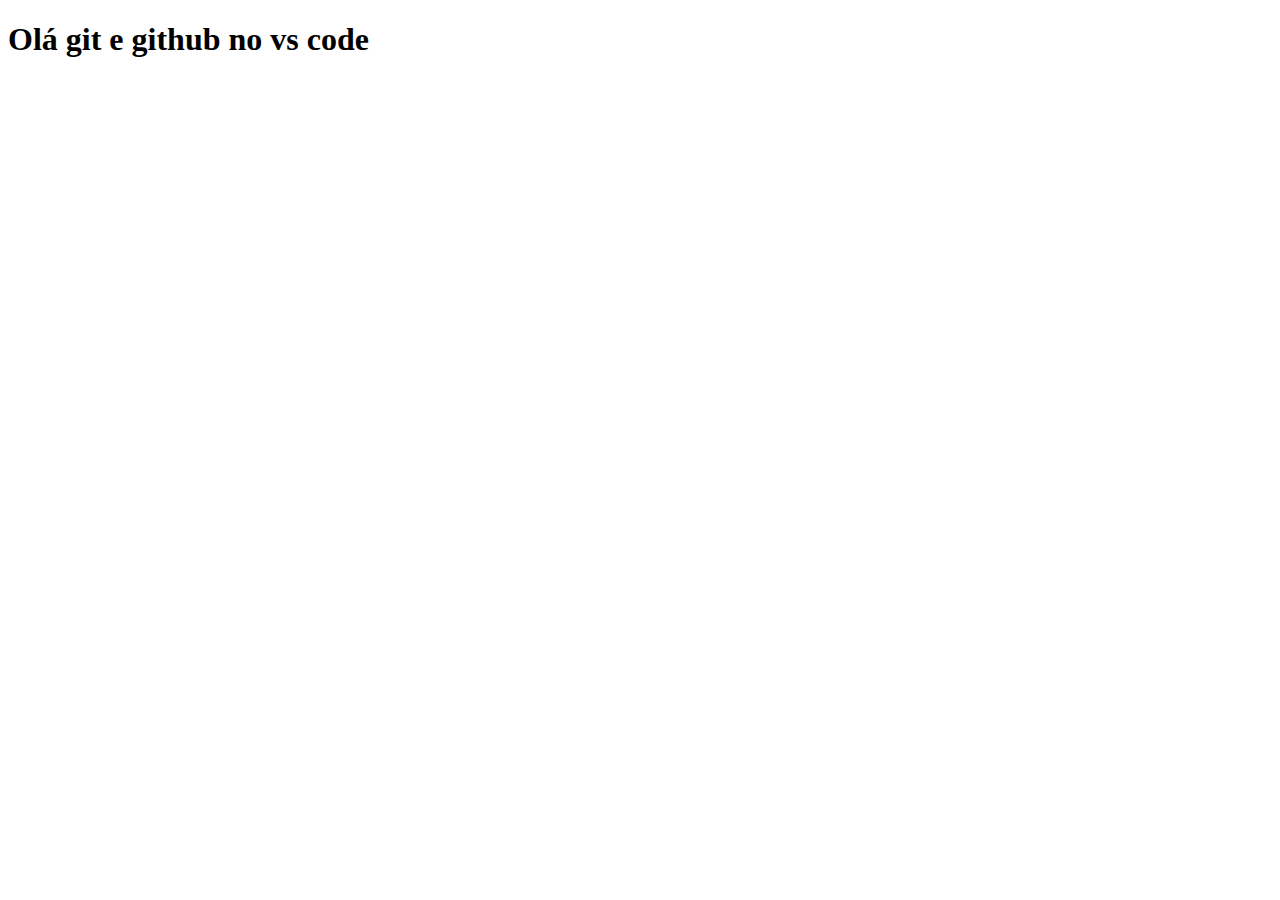
<file: index.html>
<!DOCTYPE html>
<html lang="en">
<head>
    <meta charset="UTF-8">
    <meta http-equiv="X-UA-Compatible" content="IE=edge">
    <meta name="viewport" content="width=device-width, initial-scale=1.0">
    <title>teste git e github</title>
</head>
<body>
    <h1>Olá git e github no vs code</h1>
</body>
</html>
</file>
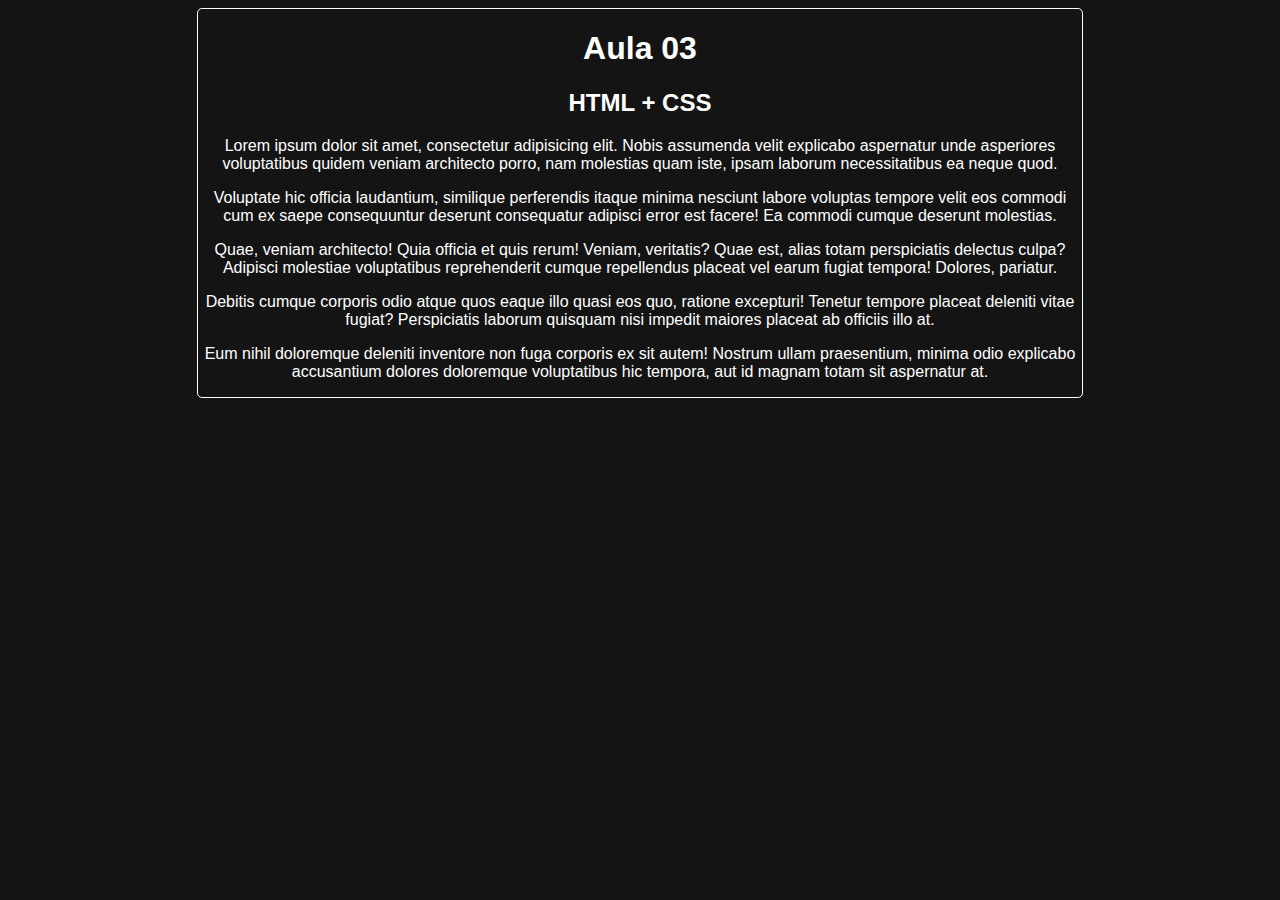
<file: Aula-03/index.html>
<!DOCTYPE html>
<html lang="en">

<head>
    <meta charset="UTF-8">
    <meta http-equiv="X-UA-Compatible" content="IE=edge">
    <meta name="viewport" content="width=device-width, initial-scale=1.0">
    <link rel="stylesheet" href="style.css">
    <title>Document</title>
</head>

<body style="background-color:#141414;">
    <div>

        <h1>Aula 03</h1>

        <h2>HTML + CSS</h2>

        <p>Lorem ipsum dolor sit amet, consectetur adipisicing elit. Nobis assumenda velit explicabo aspernatur unde asperiores voluptatibus quidem veniam architecto porro, nam molestias quam iste, ipsam laborum necessitatibus ea neque quod.</p>
        <p>Voluptate hic officia laudantium, similique perferendis itaque minima nesciunt labore voluptas tempore velit eos commodi cum ex saepe consequuntur deserunt consequatur adipisci error est facere! Ea commodi cumque deserunt molestias.</p>
        <p>Quae, veniam architecto! Quia officia et quis rerum! Veniam, veritatis? Quae est, alias totam perspiciatis delectus culpa? Adipisci molestiae voluptatibus reprehenderit cumque repellendus placeat vel earum fugiat tempora! Dolores, pariatur.</p>
        <p>Debitis cumque corporis odio atque quos eaque illo quasi eos quo, ratione excepturi! Tenetur tempore placeat deleniti vitae fugiat? Perspiciatis laborum quisquam nisi impedit maiores placeat ab officiis illo at.</p>
        <p>Eum nihil doloremque deleniti inventore non fuga corporis ex sit autem! Nostrum ullam praesentium, minima odio explicabo accusantium dolores doloremque voluptatibus hic tempora, aut id magnam totam sit aspernatur at.</p>
    </div>
</body>

</html>
</file>
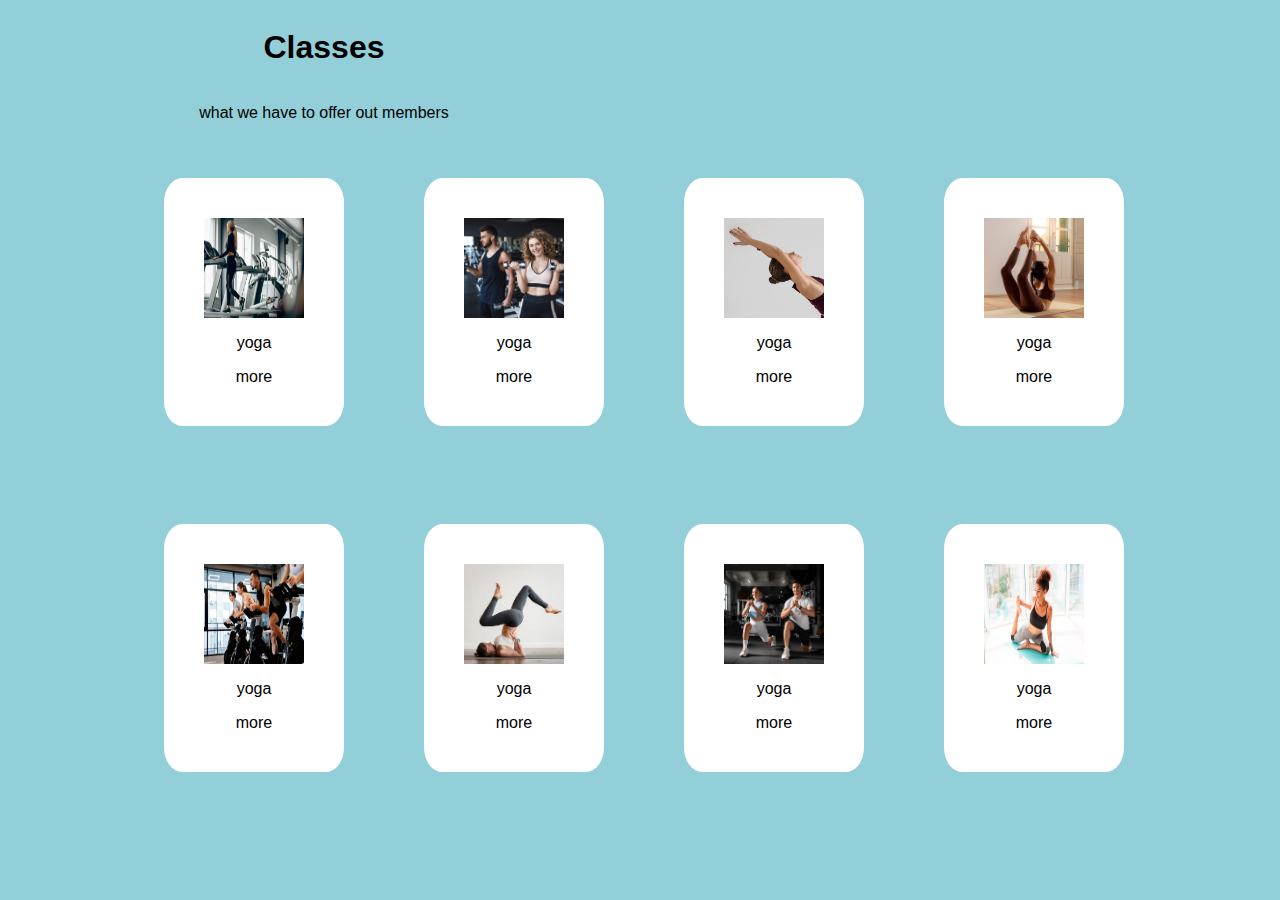
<file: Aula-06/index.html>
<!DOCTYPE html>
<html lang="en">
<head>
    <meta charset="UTF-8">
    <meta http-equiv="X-UA-Compatible" content="IE=edge">
    <meta name="viewport" content="width=device-width, initial-scale=1.0">
    <link rel="stylesheet" href="style.css">
    <title>Document</title>
</head>
<body>
    <div id="contrainer">
        <h1>Classes</h1>
        <p>what we have to offer out members</p>
        <div class="image">
            <div class="imagem"><img src="img/cardio.jpg" alt="imagem"><p>yoga</p><a>more</a></div>
            <div class="imagem"><img src="img/free weights.jpg" alt="imagem"><p>yoga</p><a>more</a></div>
            <div class="imagem"><img src="img/hatha-yoga.jpg" alt="imagem"><p>yoga</p><a>more</a></div>
            <div class="imagem"><img src="img/hot-yoga.jpg" alt="imagem"><p>yoga</p><a>more</a></div>
        </div>
        <br>
        <div class="image">
            <div class="imagem"><img src="img/indoor-cycling.jpg" alt="imagem"><p>yoga</p><a>more</a></div>
            <div class="imagem"><img src="img/pilates.jpg" alt="imagem"><p>yoga</p><a>more</a></div>
            <div class="imagem"><img src="img/specialty-classes.jpg" alt="imagem"><p>yoga</p><a>more</a></div>
            <div class="imagem"><img src="img/strength-hiit.jpg" alt="imagem"><p>yoga</p><a>more</a></div>
        </div>
    </div>
</body>
</html>
</file>
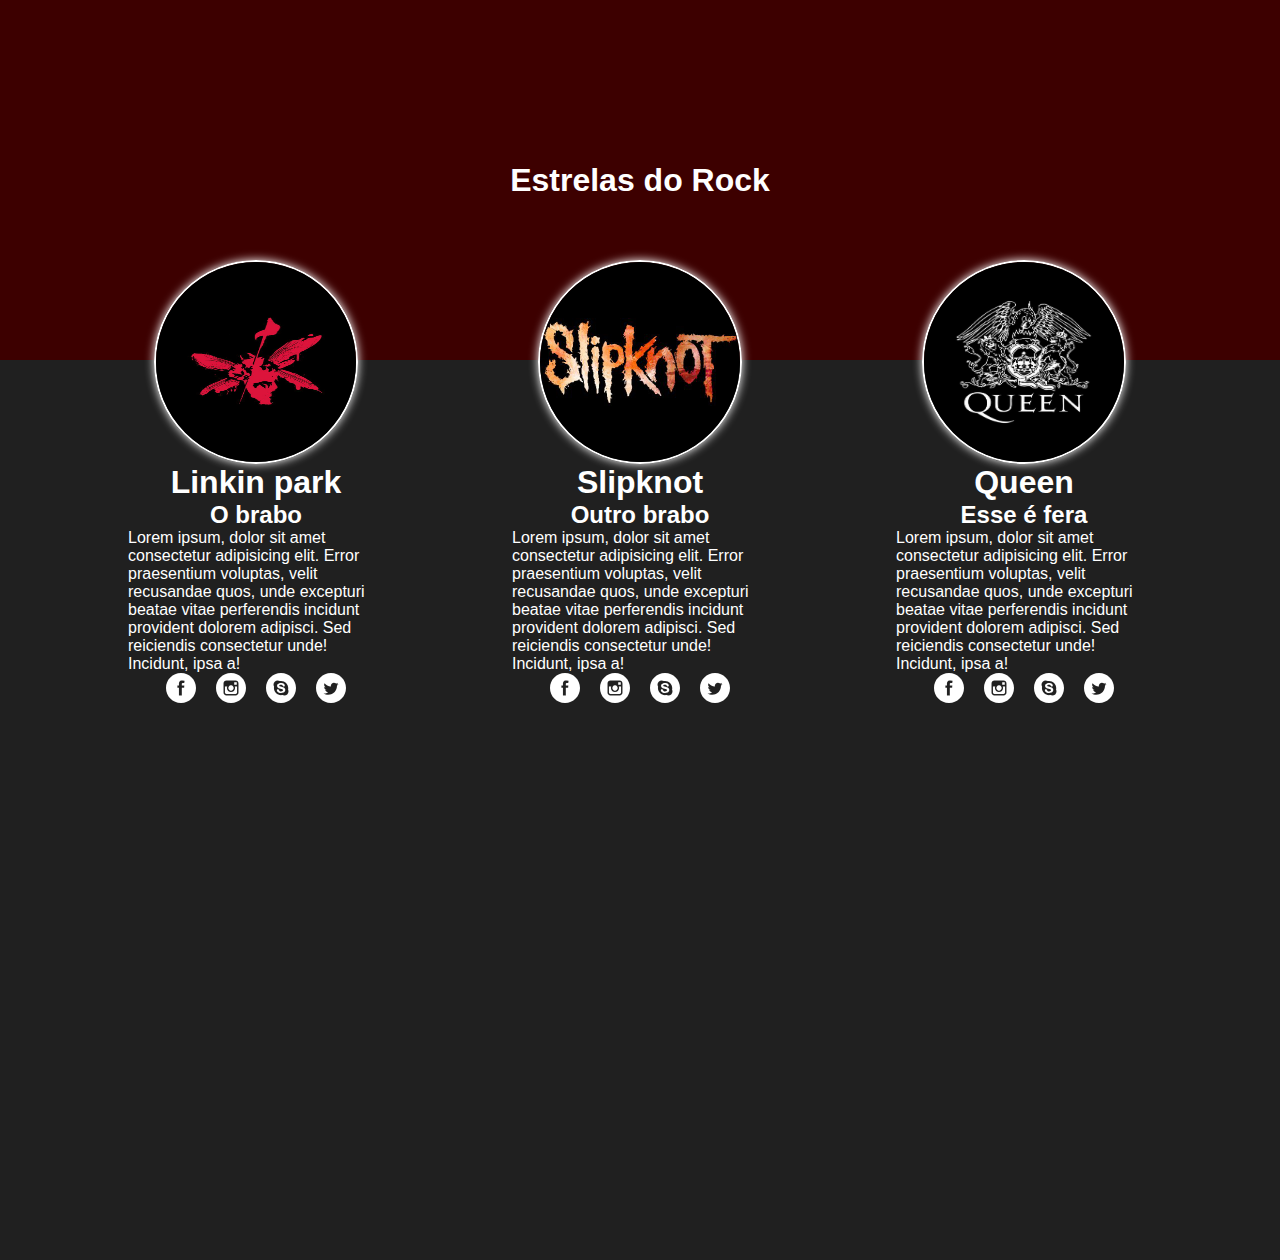
<file: Aula-07/index.html>
<!DOCTYPE html>
<html lang="en">
<head>
    <meta charset="UTF-8">
    <meta http-equiv="X-UA-Compatible" content="IE=edge">
    <meta name="viewport" content="width=device-width, initial-scale=1.0">
    <link rel="stylesheet" href="style.css">
    <title>Document</title>
</head>
<body>
    <div id="contrainer">
        <h1 id="titulo_geral">Estrelas do Rock</h1>
            <div id="geral">
                <div class="images">
                    <img class="img" src="img/wallpaper-linkin-park.jpg">
                        <h1 class="bandas">Linkin park</h1>
                        <h2 class="brabo">O brabo</h2>
                    <p class="desc">Lorem ipsum, dolor sit amet consectetur adipisicing elit. Error praesentium voluptas, velit recusandae quos, unde excepturi beatae vitae perferendis incidunt provident dolorem adipisci. Sed reiciendis consectetur unde! Incidunt, ipsa a!</p>
                        <div class="contatos">    
                            <img src="img/facebook-round-svgrepo-com.svg" class="contato">
                                <img src="img/instagram-round-svgrepo-com.svg" class="contato">
                                <img src="img/spotfy-round-svgrepo-com.svg" class="contato">
                            <img src="img/twitter-round-svgrepo-com.svg" class="contato">
                        </div>
                    </div>
                <div class="images">
                    <img class="img" src="img/slipknot.jpg">
                        <h1 class="bandas">Slipknot</h1>
                        <h2 class="brabo">Outro brabo</h2>
                    <p class="desc">Lorem ipsum, dolor sit amet consectetur adipisicing elit. Error praesentium voluptas, velit recusandae quos, unde excepturi beatae vitae perferendis incidunt provident dolorem adipisci. Sed reiciendis consectetur unde! Incidunt, ipsa a!</p>
                        <div class="contatos">    
                            <img src="img/facebook-round-svgrepo-com.svg" class="contato">
                                <img src="img/instagram-round-svgrepo-com.svg" class="contato">
                                <img src="img/spotfy-round-svgrepo-com.svg" class="contato">
                            <img src="img/twitter-round-svgrepo-com.svg" class="contato">
                        </div>
                    </div>
                <div class="images">
                    <img class="img" src="img/desktop-wallpaper-queen-band-logo-type.jpg">
                        <h1 class="bandas">Queen</h1>
                        <h2 class="brabo">Esse é fera</h2>
                    <p class="desc">Lorem ipsum, dolor sit amet consectetur adipisicing elit. Error praesentium voluptas, velit recusandae quos, unde excepturi beatae vitae perferendis incidunt provident dolorem adipisci. Sed reiciendis consectetur unde! Incidunt, ipsa a!</p>
                        <div class="contatos">   
                            <img src="img/facebook-round-svgrepo-com.svg" class="contato">
                                <img src="img/instagram-round-svgrepo-com.svg" class="contato">
                                <img src="img/spotfy-round-svgrepo-com.svg" class="contato">
                            <img src="img/twitter-round-svgrepo-com.svg" class="contato">
                        </div> 
                    </div>
            </div>
    </div>
</body>
</html>
</file>
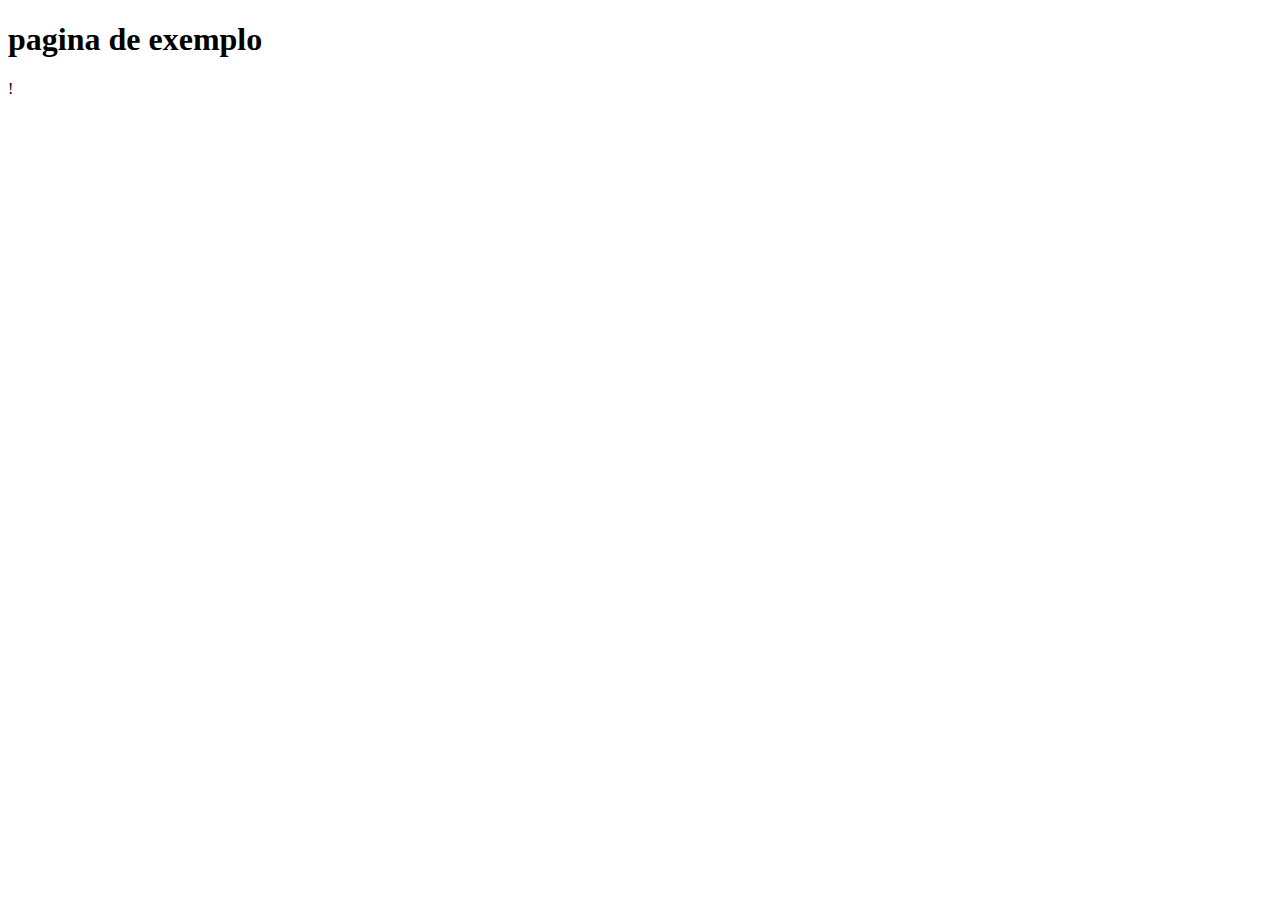
<file: Aula-01/exemplo.html>
<!DOCTYPE html>
<html lang="en">
<head>
    <meta charset="UTF-8">
    <meta http-equiv="X-UA-Compatible" content="IE=edge">
    <meta name="viewport" content="width=, initial-scale=1.0">
    <title>Document</title>
</head>
<body>
    <h1>pagina de exemplo</h1>!
</body>
</html>
</file>
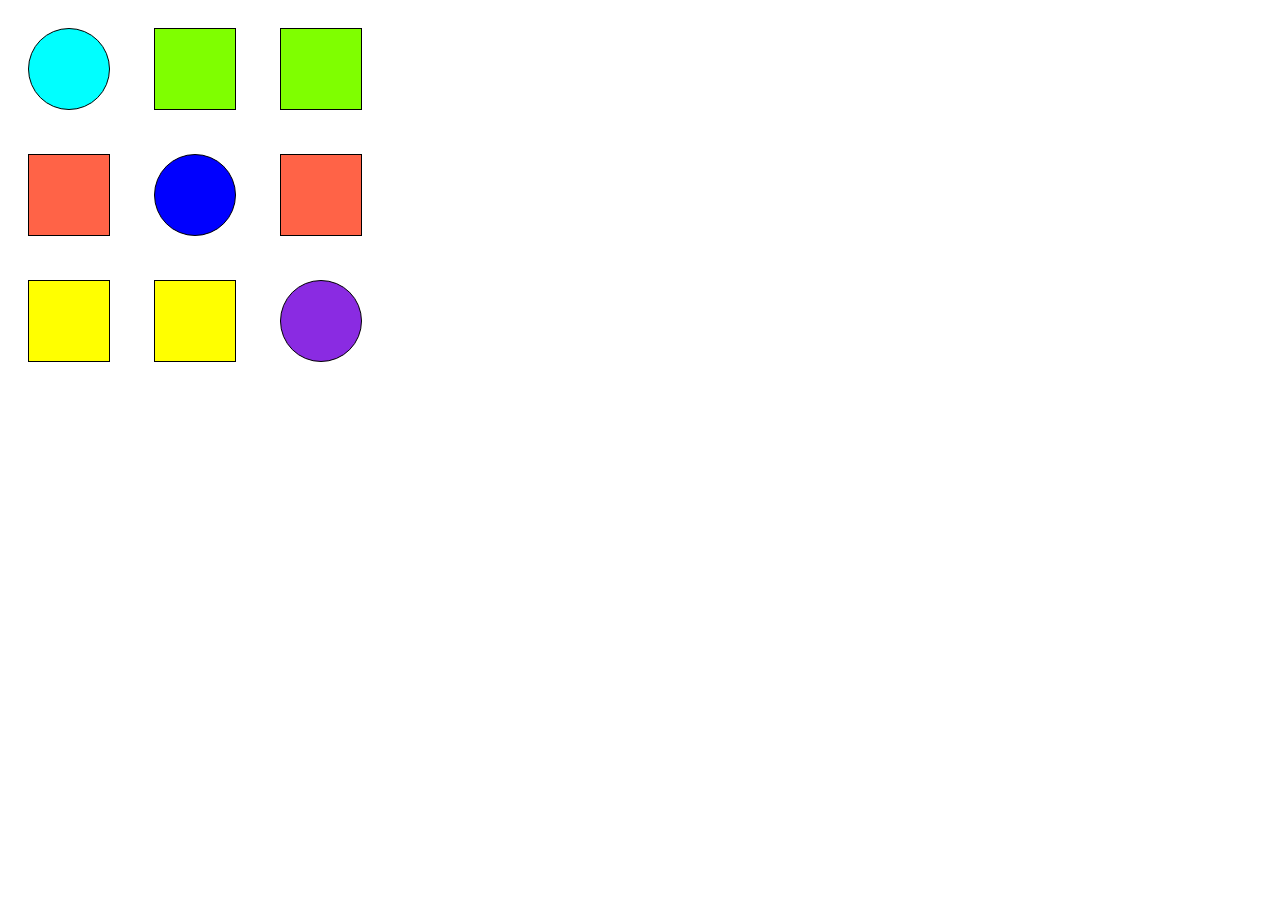
<file: Aula-04/style.html>
<!DOCTYPE html>
<html lang="en">
<head>
    <meta charset="UTF-8">
    <meta http-equiv="X-UA-Compatible" content="IE=edge">
    <meta name="viewport" content="width=device-width, initial-scale=1.0">
    <link rel="stylesheet" href="index.css">
    <title>Document</title>
</head>
<body>
    <div id="b1"></div>
    <div class="q1"></div>
    <div class="q1"></div>
    <br>
    <div class="q2"></div>
    <div id="b2"></div>
    <div class="q2"></div>
    <br>
    <div class="q3"></div>
    <div class="q3"></div>
    <div id="b3"></div>
</body>
</html>
</file>
<file: Aula-03/style.css>
div {
    align-items: center;
    border:solid 1px #fff;
    border-radius: 5px;
    width: 70%;
    margin: auto;
}

h1,
h2,
p {
    font-family: Arial, Helvetica, sans-serif;
    color: #fff;
    text-align: center;
}
</file>
<file: Aula-06/style.css>
body{
    background-color:#93cfd9;
    font-family: Arial, Helvetica, sans-serif;
} 
#contrainer{
    width:50%;
    display:flex;
    flex-direction:column;
    align-items:center;
    justify-content:center;
}
.image{
    display:flex;
    flex-direction:row;
    align-items:center;
    justify-content:space-between;
}
img{
    width:100px;
    height:100px;

}
.imagem{
    background-color:#fff;
    display:flex;
    flex-direction:column;
    align-items:center;
    justify-content:center;
    margin:10%;
    padding:10%;
    border-radius:10%;
}
</file>
<file: Aula-07/style.css>
*{
    margin:0;
}
body{
    color:#fff;
    font-family:Arial, Helvetica, sans-serif;
}
#contrainer{    
    background-color:#3D0000;
    display:flex;
    flex-direction:column;
    align-items:center;
}
#titulo_geral{
    height:40vh;
}
#geral{
    background-color:#202020;
    display:flex;
    flex-direction:row;
    justify-content:space-evenly;
    height:100vh;
    width:100%;
}
#titulo_geral{
    display:flex;
    align-items:center;
}
.img{
    width:200px;
    height:200px;
    border:solid#fff 2px;
    border-radius:50%;
    box-shadow:#fff 0px 0px 10px;
}
.images{
    display:flex;
    flex-direction:column;
    align-items:center;
    width:20%;
    margin-top:-100px;
}
.contatos{
    display:flex;
    flex-direction:row;
    align-items:center;
    justify-content:space-between;
}
.contato{
    width:30px;
    margin:auto 10px;
}
::selection{
    background-color:#3D0000;
}
</file>
<file: Aula-04/index.css>
div{
    border: solid 1px  #000;
    width: 80px;
    height: 80px;
    display: inline-block;
    margin: 20px;
}

#b1{
    background-color: aqua;
    border-radius: 50%;
}
#b2{
    background-color: blue;
    border-radius: 50%;
}
#b3{
    background-color: blueviolet;
    border-radius: 50%;
}
.q1{background-color: chartreuse;}
.q2{background-color: tomato;}
.q3{background-color: yellow;}
</file>
